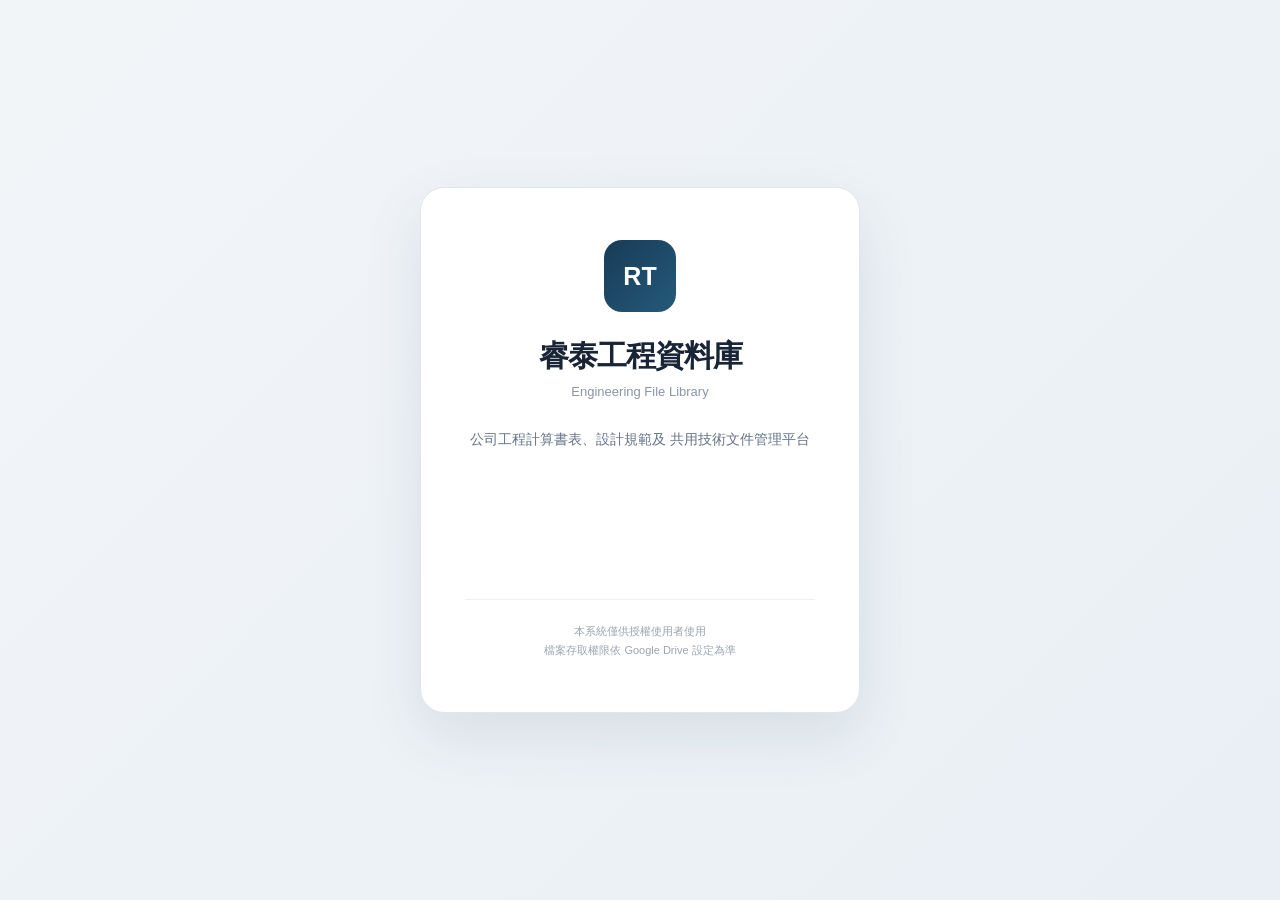
<file: index.html>
<!DOCTYPE html>
<html lang="zh-Hant">

<head>

  <meta charset="UTF-8">

  <meta
    name="viewport"
    content="width=device-width, initial-scale=1.0"
  >

  <title>睿泰工程資料庫｜登入</title>

  <!-- Google Identity Services -->
  <script
    src="https://accounts.google.com/gsi/client"
    async
    defer>
  </script>

  <style>

    * {
      box-sizing: border-box;
    }

    body {
      margin: 0;

      min-height: 100vh;

      font-family:
        "Microsoft JhengHei",
        "Noto Sans TC",
        Arial,
        sans-serif;

      background:
        linear-gradient(
          135deg,
          #f2f5f8 0%,
          #e9eff4 100%
        );

      color: #192536;
    }

    .page {

      min-height: 100vh;

      display: flex;
      align-items: center;
      justify-content: center;

      padding: 30px;

    }

    .login-card {

      width: 100%;
      max-width: 440px;

      background: #ffffff;

      padding: 52px 44px;

      border-radius: 24px;

      border:
        1px solid #e1e6ec;

      box-shadow:
        0 22px 60px
        rgba(24, 59, 86, 0.10);

      text-align: center;

    }

    .logo {

      width: 72px;
      height: 72px;

      margin:
        0 auto 24px;

      display: flex;
      align-items: center;
      justify-content: center;

      border-radius: 18px;

      background:
        linear-gradient(
          135deg,
          #183b56,
          #245a7a
        );

      color: white;

      font-size: 25px;
      font-weight: 800;

    }

    h1 {

      margin: 0;

      font-size: 30px;

      letter-spacing: -1px;

    }

    .english {

      margin-top: 7px;

      color: #8a96a5;

      font-size: 13px;

    }

    .description {

      margin:
        28px 0 30px;

      color: #657386;

      font-size: 14px;

      line-height: 1.8;

    }

    #googleLoginButton {

      min-height: 44px;

      display: flex;
      justify-content: center;

    }

    .login-status {

      min-height: 24px;

      margin-top: 21px;

      color: #667385;

      font-size: 13px;

    }

    .login-status.error {
      color: #b42318;
    }

    .notice {

      margin-top: 28px;

      padding-top: 22px;

      border-top:
        1px solid #edf0f3;

      color: #9aa4b1;

      font-size: 11px;

      line-height: 1.7;

    }

  </style>

</head>


<body>

<div class="page">

  <div class="login-card">

    <div class="logo">
      RT
    </div>

    <h1>
      睿泰工程資料庫
    </h1>

    <div class="english">
      Engineering File Library
    </div>

    <div class="description">

      公司工程計算書表、設計規範及
      共用技術文件管理平台

    </div>

    <div id="googleLoginButton">
    </div>

    <div
      id="loginStatus"
      class="login-status">
    </div>

    <div class="notice">

      本系統僅供授權使用者使用<br>
      檔案存取權限依 Google Drive 設定為準

    </div>

  </div>

</div>


<script src="config.js"></script>
<script src="auth.js"></script>

</body>
</html>
</file>
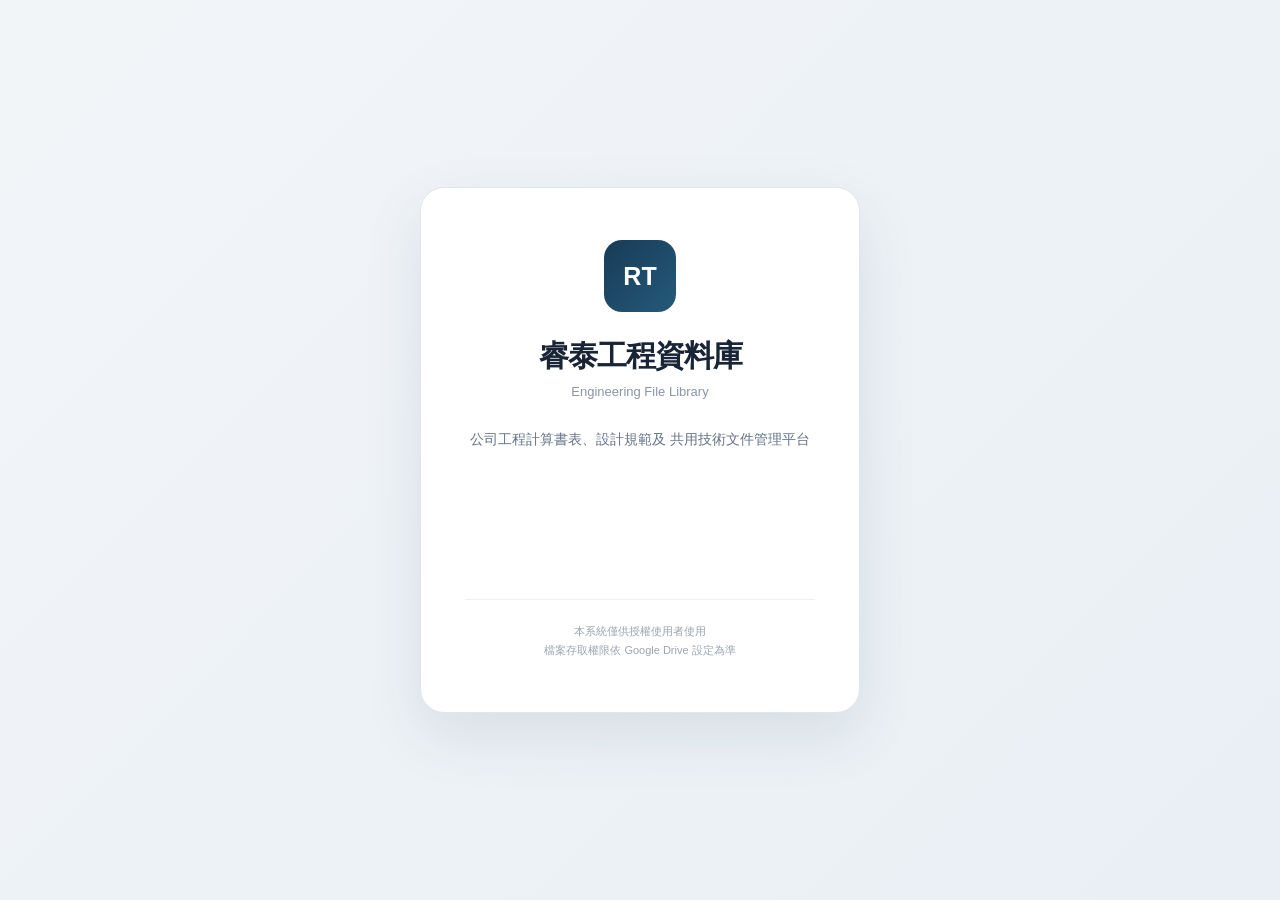
<file: admin.html>
<!DOCTYPE html>
<html lang="zh-Hant">

<head>

    <meta charset="UTF-8">

    <meta name="viewport" content="width=device-width, initial-scale=1.0">

    <title>睿泰工程｜後台管理中心</title>

    <link rel="stylesheet" href="styles.css">

    <style>
        .admin-page {
            max-width: 1400px;
            margin: 0 auto;
            padding: 28px 24px 60px;
        }


        .admin-header {
            display: flex;
            justify-content: space-between;
            align-items: center;
            gap: 20px;

            background: #fff;

            border: 1px solid #e1e6ec;
            border-radius: 16px;

            padding: 20px 24px;

            margin-bottom: 20px;
        }


        .admin-header h2 {
            margin: 0;
            font-size: 26px;
        }


        .admin-header p {
            margin: 5px 0 0;
            color: #6c7888;
            font-size: 13px;
        }


        .admin-user {
            text-align: right;
            font-size: 13px;
            color: #6c7888;
        }


        .admin-actions {
            margin-top: 8px;

            display: flex;
            justify-content: flex-end;
            gap: 8px;
        }


        .admin-actions a,
        .admin-actions button {

            border: 1px solid #dfe5ec;

            background: #fff;

            color: #183b56;

            border-radius: 8px;

            padding: 8px 12px;

            font-weight: 700;

            text-decoration: none;

            cursor: pointer;
        }


        .admin-tabs {

            display: flex;
            gap: 8px;

            margin-bottom: 18px;

        }


        .admin-tab {

            padding: 11px 18px;

            border: 1px solid #dfe5ec;

            border-radius: 10px;

            background: #fff;

            color: #435064;

            font-weight: 800;

            cursor: pointer;
        }


        .admin-tab.active {

            background: #183b56;
            color: #fff;
            border-color: #183b56;

        }


        .admin-panel {

            background: #fff;

            border: 1px solid #e1e6ec;

            border-radius: 16px;

            padding: 22px;

        }


        .admin-panel.hidden {
            display: none;
        }


        .admin-toolbar {

            display: flex;

            justify-content: space-between;

            align-items: center;

            gap: 12px;

            margin-bottom: 20px;
        }


        .admin-toolbar input {

            flex: 1;

            max-width: 460px;

            padding: 11px 13px;

            border: 1px solid #dfe5ec;

            border-radius: 9px;

            font-size: 14px;
        }


        .primary-btn {

            border: 0;

            background: #183b56;

            color: #fff;

            padding: 10px 15px;

            border-radius: 9px;

            font-weight: 800;

            cursor: pointer;
        }


        .admin-table-wrap {
            overflow: auto;
        }


        .admin-table {

            width: 100%;

            border-collapse: collapse;

            min-width: 900px;
        }


        .admin-table th {

            text-align: left;

            padding: 11px 10px;

            font-size: 12px;

            color: #7c8796;

            border-bottom: 1px solid #e1e6ec;
        }


        .admin-table td {

            padding: 13px 10px;

            border-bottom: 1px solid #edf0f3;

            font-size: 13px;
        }


        .admin-row-actions {

            display: flex;

            flex-wrap: wrap;

            gap: 6px;
        }


        .small-btn {

            border: 1px solid #dfe5ec;

            background: #fff;

            color: #183b56;

            padding: 7px 9px;

            border-radius: 7px;

            font-size: 12px;

            font-weight: 700;

            cursor: pointer;
        }


        .small-btn.warning {

            background: #f5b942;

            border-color: #f5b942;

            color: #253342;
        }


        .small-btn.danger {

            color: #b42318;

            border-color: #efc8c5;
        }


        .status-y {

            color: #1d7a55;

            font-weight: 800;
        }


        .status-n {

            color: #b42318;

            font-weight: 800;
        }


        /* 彈出視窗 */

        .admin-modal {

            position: fixed;

            inset: 0;

            z-index: 9999;

            background:
                rgba(17, 35, 52, .55);

            display: none;

            align-items: center;

            justify-content: center;

            padding: 20px;
        }


        .admin-modal.open {
            display: flex;
        }


        .admin-modal-card {

            width: 100%;

            max-width: 560px;

            max-height: 90vh;

            overflow-y: auto;

            background: #fff;

            border-radius: 18px;

            padding: 26px;

            box-shadow:
                0 20px 70px rgba(0, 0, 0, .22);
        }


        .admin-modal-card h3 {

            margin: 0 0 20px;

        }


        .form-group {

            margin-bottom: 15px;

        }


        .form-group label {

            display: block;

            margin-bottom: 6px;

            font-size: 13px;

            font-weight: 800;

        }


        .form-group input,
        .form-group select,
        .form-group textarea {

            width: 100%;

            padding: 10px 11px;

            border:
                1px solid #dfe5ec;

            border-radius: 8px;

            font-family: inherit;

        }


        .form-group textarea {

            min-height: 90px;

            resize: vertical;
        }


        .modal-actions {

            display: flex;

            justify-content: flex-end;

            gap: 8px;

            margin-top: 20px;

        }


        .modal-actions button {

            padding: 9px 14px;

            border-radius: 8px;

            border: 1px solid #dfe5ec;

            background: #fff;

            cursor: pointer;
        }


        .modal-actions .save-btn {

            background: #183b56;

            color: #fff;

            border-color: #183b56;

        }


        .admin-message {

            margin-top: 12px;

            min-height: 20px;

            color: #245a7a;

            font-size: 13px;
        }


        @media(max-width:720px) {

            .admin-header {
                align-items: flex-start;
                flex-direction: column;
            }

            .admin-user {
                text-align: left;
            }

            .admin-actions {
                justify-content: flex-start;
            }

            .admin-toolbar {
                align-items: stretch;
                flex-direction: column;
            }

            .admin-toolbar input {
                max-width: none;
            }

        }
    </style>

</head>


<body>

    <header class="topbar">

        <div class="brand">

            <div class="logo">
                RT
            </div>

            <div>

                <h1>
                    睿泰工程後台管理中心
                </h1>

                <p>
                    Engineering Database Administration
                </p>

            </div>

        </div>

    </header>


    <main class="admin-page">


        <!-- 上方登入資訊 -->

        <section class="admin-header">

            <div>

                <h2>
                    資料庫管理
                </h2>

                <p>
                    管理公司共用檔案及系統使用者
                </p>

            </div>


            <div class="admin-user">

                <div id="adminUserInfo">
                    讀取登入資訊中…
                </div>

                <div class="admin-actions">

                    <a href="library.html">
                        返回資料庫
                    </a>

                    <button type="button" onclick="logout()">
                        登出
                    </button>

                </div>

            </div>

        </section>


        <!-- 頁籤 -->

        <div class="admin-tabs">

            <button id="fileTab" class="admin-tab active" onclick="showAdminTab('files')">
                檔案管理
            </button>

            <button id="userTab" class="admin-tab" onclick="showAdminTab('users')">
                人員管理
            </button>

        </div>


        <!-- =====================
       檔案管理
  ====================== -->

        <section id="filePanel" class="admin-panel">

            <div class="admin-toolbar">

                <input id="adminFileSearch" type="search" placeholder="搜尋檔案名稱、分類、單位…">

                <button type="button" class="primary-btn" onclick="openCreateFileModal()">
                    ＋ 新增檔案
                </button>

            </div>


            <div class="admin-table-wrap">

                <table class="admin-table">

                    <thead>

                        <tr>

                            <th>
                                檔案名稱
                            </th>

                            <th>
                                分類
                            </th>

                            <th>
                                版本
                            </th>

                            <th>
                                更新日期
                            </th>

                            <th>
                                負責單位
                            </th>

                            <th>
                                顯示
                            </th>

                            <th>
                                操作
                            </th>

                        </tr>

                    </thead>

                    <tbody id="adminFileTable">

                        <tr>

                            <td colspan="7">
                                讀取中…
                            </td>

                        </tr>

                    </tbody>

                </table>

            </div>

        </section>


        <!-- =====================
       人員管理
  ====================== -->

        <section id="userPanel" class="admin-panel hidden">

            <div class="admin-toolbar">

                <input id="adminUserSearch" type="search" placeholder="搜尋姓名、Email、單位…">

                <button type="button" class="primary-btn" onclick="openCreateUserModal()">
                    ＋ 新增人員
                </button>

            </div>


            <div class="admin-table-wrap">

                <table class="admin-table">

                    <thead>

                        <tr>

                            <th>
                                姓名
                            </th>

                            <th>
                                Email
                            </th>

                            <th>
                                單位
                            </th>

                            <th>
                                權限
                            </th>

                            <th>
                                狀態
                            </th>

                            <th>
                                操作
                            </th>

                        </tr>

                    </thead>

                    <tbody id="adminUserTable">

                        <tr>

                            <td colspan="6">
                                讀取中…
                            </td>

                        </tr>

                    </tbody>

                </table>

            </div>

        </section>


    </main>


    <!-- =====================
     檔案新增 / 編輯
====================== -->

    <div id="fileModal" class="admin-modal">

        <div class="admin-modal-card">

            <h3 id="fileModalTitle">
                新增檔案
            </h3>


            <div class="form-group">

                <label>
                    分類
                </label>

                <select id="fileCategory">

                    <option value="土木工程">
                        土木工程
                    </option>

                    <option value="管線工程">
                        管線工程
                    </option>

                    <option value="水利工程">
                        水利工程
                    </option>

                    <option value="工程管理">
                        工程管理
                    </option>

                    <option value="設計規範">
                        設計規範
                    </option>

                    <option value="共用工具">
                        共用工具
                    </option>

                </select>

            </div>


            <div class="form-group">

                <label>
                    檔案名稱
                </label>

                <input id="fileTitle" type="text">

            </div>


            <div class="form-group">

                <label>
                    說明
                </label>

                <textarea id="fileDescription"></textarea>

            </div>


            <div class="form-group">

                <label>
                    版本
                </label>

                <input id="fileVersion" type="text" placeholder="例如 v1.0">

            </div>


            <div class="form-group">

                <label>
                    負責單位
                </label>

                <select id="fileOwner">

                    <option value="土木組">
                        土木組
                    </option>

                    <option value="管線組">
                        管線組
                    </option>

                    <option value="水利組">
                        水利組
                    </option>

                    <option value="工務組">
                        工務組
                    </option>

                </select>

            </div>


            <div class="form-group">

                <label>
                    是否顯示
                </label>

                <select id="fileVisible">

                    <option value="Y">
                        顯示
                    </option>

                    <option value="N">
                        隱藏
                    </option>

                </select>

            </div>


            <div id="newFileUploadGroup" class="form-group">

                <label>
                    選擇檔案
                </label>

                <input id="newFileInput" type="file" accept=".xlsx,.xlsm,.xls,.pdf,.docx">

            </div>


            <div class="modal-actions">

                <button type="button" onclick="closeFileModal()">
                    取消
                </button>

                <button type="button" class="save-btn" onclick="saveFile()">
                    儲存
                </button>

            </div>


            <div id="fileModalMessage" class="admin-message"></div>

        </div>

    </div>


    <!-- =====================
     更新實體檔案
====================== -->

    <div id="replaceFileModal" class="admin-modal">

        <div class="admin-modal-card">

            <h3>
                更新檔案
            </h3>

            <p id="replaceFileTitle"></p>


            <div class="form-group">

                <label>
                    新版本
                </label>

                <input id="replaceVersion" type="text" placeholder="例如 v1.3">

            </div>


            <div class="form-group">

                <label>
                    選擇新版檔案
                </label>

                <input id="replaceFileInput" type="file" accept=".xlsx,.xlsm,.xls,.pdf,.docx">

            </div>


            <div class="modal-actions">

                <button type="button" onclick="closeReplaceFileModal()">
                    取消
                </button>

                <button type="button" class="save-btn" onclick="replaceFile()">
                    上傳並更新
                </button>

            </div>


            <div id="replaceFileMessage" class="admin-message"></div>

        </div>

    </div>


    <!-- =====================
     人員新增 / 編輯
====================== -->

    <div id="userModal" class="admin-modal">

        <div class="admin-modal-card">

            <h3 id="userModalTitle">
                新增人員
            </h3>


            <div class="form-group">

                <label>
                    Google Email
                </label>

                <input id="userEmail" type="email" placeholder="example@gmail.com">

            </div>


            <div class="form-group">

                <label>
                    姓名
                </label>

                <input id="userName" type="text">

            </div>


            <div class="form-group">

                <label>
                    單位
                </label>

                <select id="userUnit">

                    <option value="土木組">
                        土木組
                    </option>

                    <option value="管線組">
                        管線組
                    </option>

                    <option value="水利組">
                        水利組
                    </option>

                    <option value="工務組">
                        工務組
                    </option>

                </select>

            </div>


            <div class="form-group">

                <label>
                    權限
                </label>

                <select id="userRole">

                    <option value="user">
                        一般使用者
                    </option>

                    <option value="admin">
                        管理者
                    </option>

                </select>

            </div>


            <div class="form-group">

                <label>
                    狀態
                </label>

                <select id="userActive">

                    <option value="Y">
                        啟用
                    </option>

                    <option value="N">
                        停用
                    </option>

                </select>

            </div>


            <div class="modal-actions">

                <button type="button" onclick="closeUserModal()">
                    取消
                </button>

                <button type="button" class="save-btn" onclick="saveUser()">
                    儲存
                </button>

            </div>


            <div id="userModalMessage" class="admin-message"></div>

        </div>

    </div>


    <script src="config.js"></script>
    <script src="admin.js"></script>

</body>

</html>
</file>
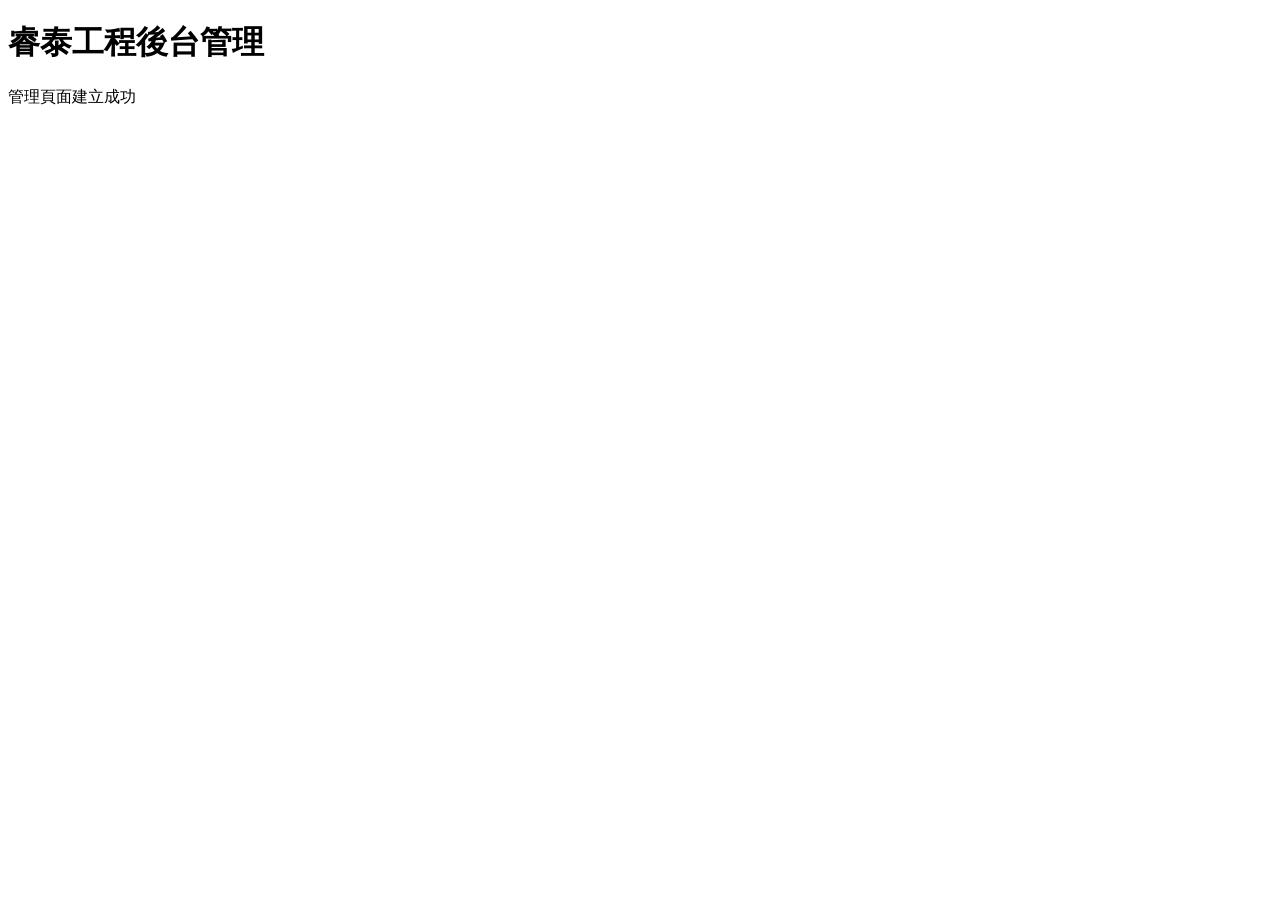
<file: admin_test.html>
<!DOCTYPE html>
<html lang="zh-Hant">

<head>
  <meta charset="UTF-8">
  <meta name="viewport" content="width=device-width, initial-scale=1.0">

  <title>睿泰工程｜後台管理</title>
</head>

<body>

  <h1>睿泰工程後台管理</h1>

  <p>管理頁面建立成功</p>

</body>

</html>
</file>
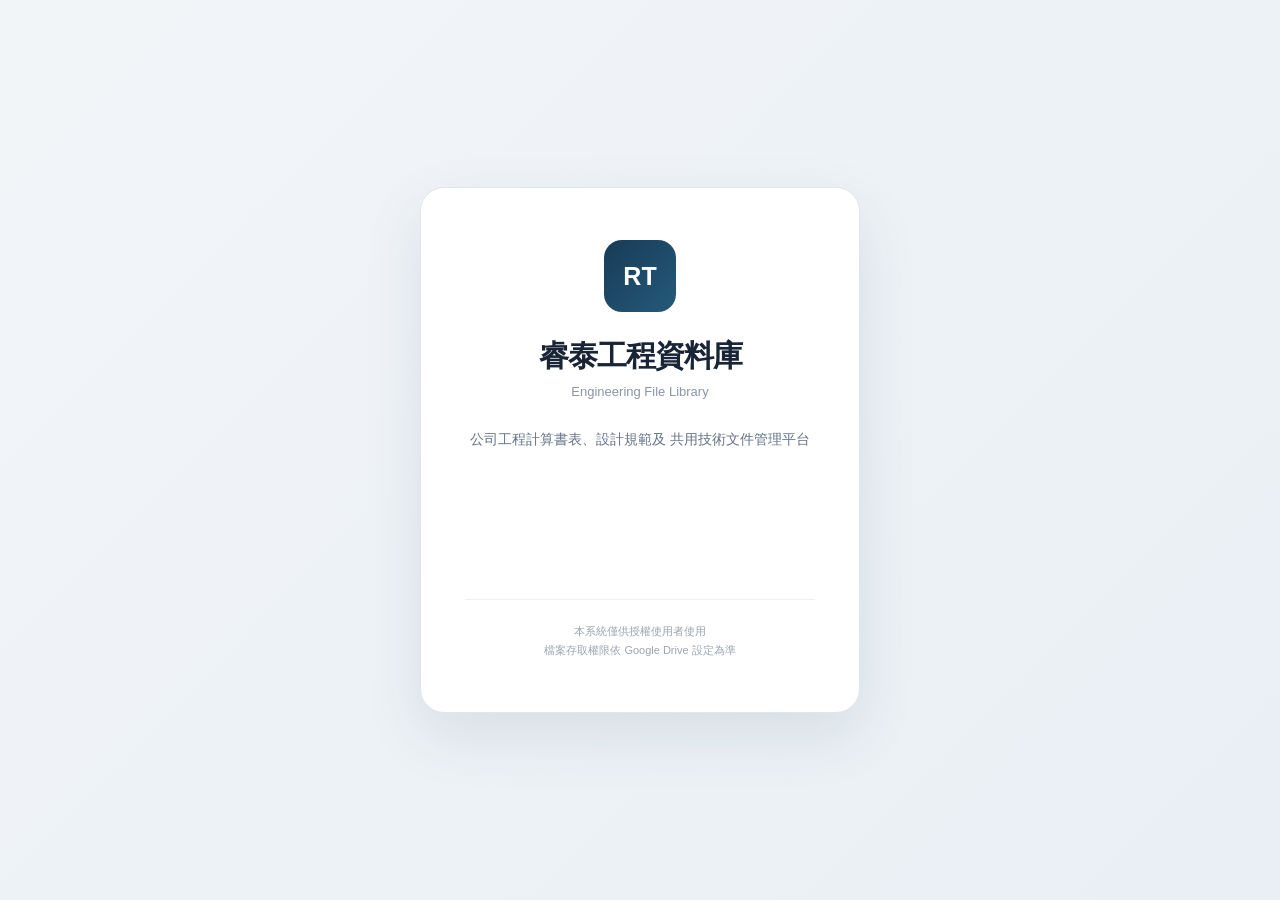
<file: library.html>
<!DOCTYPE html>
<html lang="zh-Hant">

<head>
  <meta charset="UTF-8">
  <meta name="viewport" content="width=device-width, initial-scale=1.0">
  <title>睿泰工程｜Excel 計算檔資料庫</title>
  <link rel="stylesheet" href="styles.css">

  <script>
    const credential =
      sessionStorage.getItem(
        "ruetaiCredential"
      );

    if (!credential) {
      window.location.replace(
        "index.html"
      );
    }
  </script>
</head>

<div id="updateModal" class="modal" style="display:none;">

  <div class="modal-card">

    <h3>更新檔案</h3>

    <p id="updateFileTitle"></p>

    <label>
      新版本
      <input id="updateVersion" type="text" placeholder="例如 v1.3">
    </label>

    <label>
      選擇新版檔案
      <input id="updateFileInput" type="file" accept=".xlsx,.xlsm,.xls,.pdf,.docx">
    </label>

    <div class="modal-actions">

      <button type="button" onclick="closeUpdateModal()">
        取消
      </button>

      <button type="button" onclick="submitUpdate()">
        上傳並更新
      </button>

    </div>

    <div id="updateStatus"></div>

  </div>

</div>

<body>
  <header class="topbar">
    <div class="brand">
      <div class="logo">RT</div>
      <div>
        <h1>睿泰工程 Excel 計算檔資料庫</h1>
        <p>Engineering Calculation File Library</p>
      </div>
    </div>
    <div class="top-meta">

  <span id="currentUserName"></span>

  <span class="dot"></span>

  <a
    id="adminButton"
    href="admin.html"
    class="admin-link"
    style="display:none;"
  >
    管理後台
  </a>

  <button
    type="button"
    class="logout-btn"
    onclick="logout()"
  >
    登出
  </button>

</div>
  </header>

  <main class="page">
    <section class="hero">
      <div>
        <span class="eyebrow">ENGINEERING FILE LIBRARY</span>
        <h2>睿泰工程顧問公司的工程計算資料庫</h2>
        <p>
          將既有計算表與設計規範依專業分類、版本、更新日期與負責單位集中管理，
          讓同仁可以快速搜尋、確認現行版本並下載使用。
        </p>
      </div>
      <div class="summary">
        <div><strong id="totalCount">0</strong><span>收錄檔案</span></div>
        <div><strong id="categoryCount">0</strong><span>專業分類</span></div>
        <div><strong id="latestDate">—</strong><span>最近更新</span></div>
      </div>
    </section>

    <section class="database">
      <aside class="sidebar">
        <div class="side-title">專業分類</div>
        <div id="categoryList" class="category-list"></div>
        <div class="side-note">
          <strong>管理原則</strong>
          <p>網站只提供現行核定版本；舊版集中移至歷史版本區，避免同仁誤用。</p>
        </div>
      </aside>

      <div class="content">
        <div class="toolbar">
          <div class="search-box">
            <span>⌕</span>
            <input id="searchInput" type="search" placeholder="搜尋檔名、用途、編號、負責單位…">
          </div>
          <select id="ownerFilter">
            <option value="全部">全部單位</option>
          </select>
        </div>

        <div class="content-head">
          <div>
            <span class="eyebrow">CURRENT FILES</span>
            <h3 id="sectionTitle">全部計算檔</h3>
          </div>
          <span id="resultCount" class="result-count"></span>
        </div>

        <div class="table-wrap">
          <table>
            <thead>
              <tr>
                <th>檔案名稱</th>
                <th>分類</th>
                <th>版本</th>
                <th>更新日期</th>
                <th>負責單位</th>
                <th>操作</th>
              </tr>
            </thead>
            <tbody id="fileTable"></tbody>
          </table>
        </div>

        <div id="cardGrid" class="card-grid"></div>
      </div>
    </section>

    <section class="rules">
      <div class="rule-card">
        <span>01</span>
        <div>
          <h4>單一現行版本</h4>
          <p>網站原則上只顯示核定且可使用的最新版，避免下載錯誤版本。</p>
        </div>
      </div>
      <div class="rule-card">
        <span>02</span>
        <div>
          <h4>檔案與網站分離</h4>
          <p>網站程式放 GitHub；Excel 實體檔案可放 Google Shared Drive，再由下載連結串接。</p>
        </div>
      </div>
      <div class="rule-card">
        <span>03</span>
        <div>
          <h4>資料欄位固定</h4>
          <p>每個檔案至少維護編號、分類、名稱、版本、更新日期、負責單位與下載網址。</p>
        </div>
      </div>
    </section>
  </main>

  <footer>
    <div>
      <strong>睿泰工程顧問｜Excel 計算檔資料庫</strong>
      <span>Internal Engineering Knowledge Base</span>
    </div>
    <small>供公司內部共用與版本管理</small>
  </footer>

  <script src="config.js"></script>
  <script src="app.js"></script>

</body>

</html>
</file>
<file: styles.css>
:root {
  --bg: #f4f6f8;
  --surface: #ffffff;
  --ink: #192536;
  --muted: #6c7888;
  --line: #e1e6ec;
  --navy: #183b56;
  --navy2: #245a7a;
  --soft: #edf3f7;
  --green: #1d7a55;
  --radius: 16px;
}

* {
  box-sizing: border-box
}

html {
  scroll-behavior: smooth
}

body {
  margin: 0;
  font-family: "Noto Sans TC", "Microsoft JhengHei", Arial, sans-serif;
  background: var(--bg);
  color: var(--ink);
}

.topbar {
  min-height: 72px;
  padding: 12px clamp(20px, 4vw, 64px);
  background: #fff;
  border-bottom: 1px solid var(--line);
  display: flex;
  align-items: center;
  justify-content: space-between;
  gap: 20px;
}

.brand {
  display: flex;
  align-items: center;
  gap: 13px
}

.logo {
  width: 44px;
  height: 44px;
  border-radius: 12px;
  display: grid;
  place-items: center;
  color: #fff;
  font-weight: 900;
  background: linear-gradient(135deg, var(--navy), var(--navy2));
}

.brand h1 {
  font-size: 18px;
  margin: 0
}

.brand p {
  font-size: 11px;
  color: var(--muted);
  margin: 3px 0 0
}

.top-meta {
  display: flex;
  align-items: center;
  gap: 8px;
  color: var(--muted);
  font-size: 12px
}

.dot {
  width: 4px;
  height: 4px;
  border-radius: 50%;
  background: #9aa5b1
}

.page {
  max-width: 1440px;
  margin: 0 auto;
  padding: 0 24px
}

.hero {
  padding: 54px 0 40px;
  display: grid;
  grid-template-columns: 1.3fr .8fr;
  gap: 40px;
  align-items: end;
}

.eyebrow {
  font-size: 11px;
  font-weight: 900;
  letter-spacing: .16em;
  color: var(--navy2);
}

.hero h2 {
  font-size: clamp(32px, 4vw, 54px);
  letter-spacing: -.035em;
  line-height: 1.15;
  margin: 12px 0 14px;
}

.hero p {
  margin: 0;
  max-width: 760px;
  color: var(--muted);
  line-height: 1.8;
  font-size: 16px;
}

.summary {
  background: var(--navy);
  border-radius: 20px;
  color: #fff;
  display: grid;
  grid-template-columns: repeat(3, 1fr);
  overflow: hidden;
}

.summary div {
  padding: 22px 18px;
  border-right: 1px solid rgba(255, 255, 255, .12);
}

.summary div:last-child {
  border-right: 0
}

.summary strong {
  display: block;
  font-size: 28px
}

.summary span {
  display: block;
  font-size: 11px;
  opacity: .7;
  margin-top: 4px
}

.database {
  display: grid;
  grid-template-columns: 230px minmax(0, 1fr);
  gap: 20px;
  align-items: start;
}

.sidebar {
  position: sticky;
  top: 20px;
  background: #fff;
  border: 1px solid var(--line);
  border-radius: var(--radius);
  padding: 18px;
}

.side-title {
  font-size: 12px;
  font-weight: 900;
  color: #7b8796;
  letter-spacing: .08em;
  margin-bottom: 10px;
}

.category-list {
  display: flex;
  flex-direction: column;
  gap: 5px
}

.category-btn {
  border: 0;
  background: transparent;
  color: #435064;
  text-align: left;
  padding: 10px 11px;
  border-radius: 9px;
  font-weight: 700;
  cursor: pointer;
  display: flex;
  justify-content: space-between;
}

.category-btn:hover {
  background: #f4f7f9
}

.category-btn.active {
  background: var(--navy);
  color: #fff
}

.category-btn small {
  opacity: .65
}

.side-note {
  margin-top: 20px;
  border-top: 1px solid var(--line);
  padding-top: 16px;
}

.side-note strong {
  font-size: 12px
}

.side-note p {
  font-size: 12px;
  color: var(--muted);
  line-height: 1.7;
  margin: 7px 0 0
}

.content {
  background: #fff;
  border: 1px solid var(--line);
  border-radius: var(--radius);
  padding: 22px;
  min-width: 0;
}

.toolbar {
  display: flex;
  gap: 10px;
  margin-bottom: 28px;
}

.search-box {
  flex: 1;
  display: flex;
  align-items: center;
  gap: 8px;
  border: 1px solid var(--line);
  border-radius: 10px;
  padding: 0 12px;
  background: #fff;
}

.search-box input {
  width: 100%;
  border: 0;
  outline: 0;
  padding: 12px 0;
  font-size: 14px;
}

.toolbar select {
  min-width: 150px;
  border: 1px solid var(--line);
  border-radius: 10px;
  padding: 0 12px;
  background: #fff;
  color: #3f4a59;
}

.content-head {
  display: flex;
  justify-content: space-between;
  align-items: end;
  margin-bottom: 14px;
}

.content-head h3 {
  font-size: 25px;
  margin: 6px 0 0
}

.result-count {
  font-size: 12px;
  color: var(--muted)
}

.table-wrap {
  overflow: auto
}

table {
  width: 100%;
  border-collapse: collapse;
  min-width: 980px;
}

th {
  font-size: 11px;
  text-align: left;
  color: #7c8796;
  font-weight: 900;
  padding: 11px 10px;
  border-bottom: 1px solid var(--line);
  white-space: nowrap;
}

td {
  padding: 15px 10px;
  border-bottom: 1px solid #edf0f3;
  font-size: 13px;
  vertical-align: middle;
}

tbody tr:hover {
  background: #fafbfd
}

.file-title {
  min-width: 250px
}

.file-title strong {
  display: block;
  font-size: 14px;
  color: #1e2c3f;
}

.file-title span {
  display: block;
  color: var(--muted);
  font-size: 12px;
  line-height: 1.55;
  margin-top: 4px;
}

.subcategory {
  display: inline-block;
  margin-top: 4px;
  color: #7a8795;
  font-size: 11px;
}

.status {
  color: var(--green);
  background: #e9f6ef;
  font-size: 11px;
  font-weight: 800;
  padding: 5px 8px;
  border-radius: 999px;
  white-space: nowrap;
}

.download {
  display: inline-flex;
  justify-content: center;
  align-items: center;
  min-width: 82px;
  padding: 8px 11px;
  background: var(--navy);
  color: #fff;
  border-radius: 8px;
  text-decoration: none;
  font-size: 12px;
  font-weight: 800;
}

.download.disabled {
  background: #aeb7c1;
  cursor: not-allowed;
}

.card-grid {
  display: none
}

.empty {
  padding: 48px 12px;
  text-align: center;
  color: var(--muted);
}

.rules {
  display: grid;
  grid-template-columns: repeat(3, 1fr);
  gap: 14px;
  padding: 28px 0 68px;
}

.rule-card {
  background: #fff;
  border: 1px solid var(--line);
  border-radius: 14px;
  padding: 19px;
  display: flex;
  gap: 14px;
}

.rule-card>span {
  color: var(--navy2);
  font-weight: 900;
  font-size: 12px;
}

.rule-card h4 {
  margin: 0 0 7px;
  font-size: 16px
}

.rule-card p {
  margin: 0;
  color: var(--muted);
  font-size: 13px;
  line-height: 1.65
}

footer {
  background: #152f45;
  color: #fff;
  padding: 25px clamp(20px, 4vw, 64px);
  display: flex;
  justify-content: space-between;
  align-items: center;
}

footer span {
  display: block;
  opacity: .6;
  font-size: 11px;
  margin-top: 3px
}

footer small {
  opacity: .65
}

@media(max-width:980px) {
  .hero {
    grid-template-columns: 1fr
  }

  .database {
    grid-template-columns: 1fr
  }

  .sidebar {
    position: static
  }

  .category-list {
    flex-direction: row;
    flex-wrap: wrap
  }

  .category-btn {
    width: auto
  }

  .side-note {
    display: none
  }

  .rules {
    grid-template-columns: 1fr
  }
}

@media(max-width:720px) {
  .page {
    padding: 0 14px
  }

  .topbar {
    padding: 12px 14px
  }

  .top-meta {
    display: none
  }

  .hero {
    padding-top: 38px
  }

  .summary {
    grid-template-columns: 1fr 1fr 1fr
  }

  .summary strong {
    font-size: 21px
  }

  .content {
    padding: 16px
  }

  .toolbar {
    flex-direction: column
  }

  .toolbar select {
    height: 42px
  }

  .table-wrap {
    display: none
  }

  .card-grid {
    display: grid;
    gap: 12px
  }

  .file-card {
    border: 1px solid var(--line);
    border-radius: 12px;
    padding: 15px;
  }

  .file-card-top {
    display: flex;
    justify-content: space-between;
    gap: 10px
  }

  .file-card h4 {
    margin: 8px 0 5px
  }

  .file-card p {
    margin: 0;
    color: var(--muted);
    font-size: 12px;
    line-height: 1.6
  }

  .file-card-meta {
    display: grid;
    grid-template-columns: 1fr 1fr;
    gap: 8px;
    margin: 14px 0;
    font-size: 11px;
    color: #667385;
  }

  .file-card .download {
    width: 100%
  }

  footer {
    flex-direction: column;
    align-items: flex-start;
    gap: 10px
  }
}

/* =========================
   檔案操作按鈕
========================= */

.file-actions {
  display: flex;
  align-items: center;
  flex-wrap: wrap;
  gap: 6px;
}

.action-btn {
  display: inline-flex;
  align-items: center;
  justify-content: center;

  min-width: 62px;

  padding: 8px 11px;

  border-radius: 8px;

  border: 1px solid var(--line);

  text-decoration: none;

  font-family: inherit;

  font-size: 12px;
  font-weight: 800;

  cursor: pointer;
}

.view-btn {
  background: #fff;
  color: var(--navy);
  border-color: var(--navy);
}

.download-btn {
  background: var(--navy);
  color: #fff;
  border-color: var(--navy);
}

.admin-btn {
  background: #e8a93b;
  color: #fff;
  border-color: #e8a93b;
}

.action-btn:hover {
  opacity: .85;
}

.disabled-text {
  color: #999;
  font-size: 12px;
}


/* =========================
   更新檔案視窗
========================= */

.modal {
  position: fixed;

  inset: 0;

  z-index: 9999;

  background:
    rgba(17, 35, 52, .55);

  align-items: center;

  justify-content: center;

  padding: 20px;
}


.modal-card {

  width: 100%;

  max-width: 460px;

  background: #fff;

  border-radius: 18px;

  padding: 28px;

  box-shadow:
    0 20px 70px rgba(0, 0, 0, .22);

}


.modal-card h3 {

  margin:
    0 0 8px;

  font-size: 22px;

}


.modal-card p {

  color: var(--muted);

  margin:
    0 0 20px;

}


.modal-card label {

  display: block;

  margin:
    17px 0;

  font-size: 13px;

  font-weight: 700;

}


.modal-card input {

  width: 100%;

  margin-top: 7px;

  padding: 11px;

  border:
    1px solid var(--line);

  border-radius: 8px;

}


.modal-actions {

  display: flex;

  justify-content: flex-end;

  gap: 10px;

  margin-top: 22px;

}


.modal-actions button {

  padding:
    9px 15px;

  border-radius: 8px;

  border:
    1px solid var(--line);

  background: #fff;

  cursor: pointer;

}


.modal-actions button:last-child {

  background:
    var(--navy);

  color: #fff;

  border-color:
    var(--navy);

}


#updateStatus {

  margin-top: 14px;

  font-size: 13px;

  color:
    var(--navy2);

}
</file>
